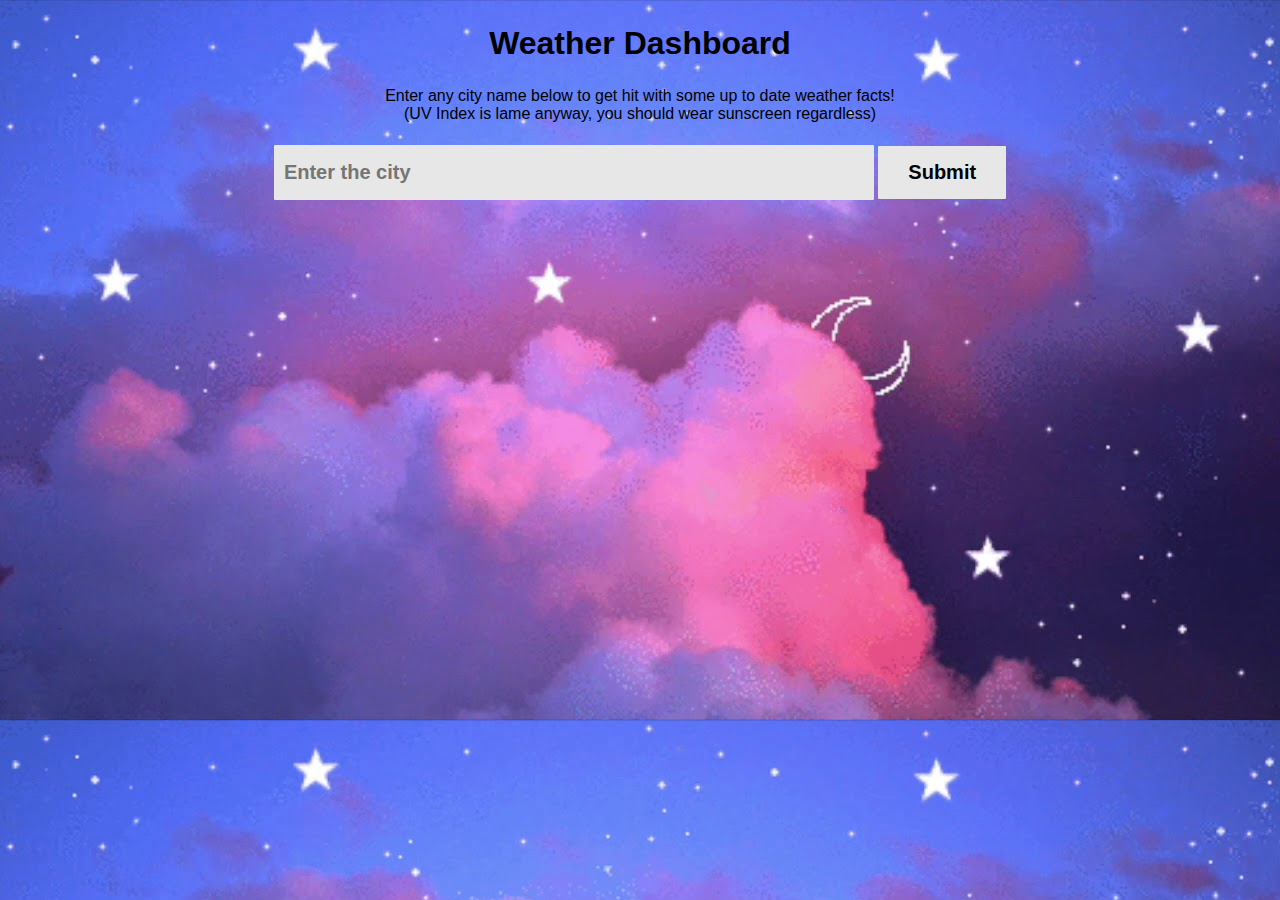
<file: index.html>
<!DOCTYPE html>
<html lang="en">

<head>
    <meta charset="UTF-8">
    <meta name="viewport" content="width=device-width, initial-scale=1.0">
    <meta http-equiv="X-UA-Compatible" content="ie=edge">
    <title>Weather Dashboard</title>
    <link rel="stylesheet" href="style.css">
</head>

<body>

    <div class="main">
        <div class="header">
            <h1>Weather Dashboard</h1>
            <p>Enter any city name below to get hit with some up to date weather facts! <br> (UV Index is lame anyway,
                you
                should wear sunscreen regardless)</p>
        </div>

        <div class="input">
            <input type="text" placeholder="Enter the city" class="input_text">
            <input type="submit" value="Submit" class="submit">
        </div>
    </div>

    <div class="container">
        <div class="card">
            <h1 class="name" id="name"></h1>
            <p class="icon"></p>
            <p class="temp"></p>
            <p class="wind"></p>
            <p class="uv"></p>
            <p class="humid"></p>
        </div>
    </div>

    <!-- OK so I set this whole section up and then couldn't figure out the javascript but it was a lot of work so please know that it was done and I really did try
    <section id="fiveDay">
        <header>
            <h2>5 - Day Forecast</h2>
        </header>
        <div class="row row-cols-1 row-cols-md-5">
            <div class="col mb-1">
                <div class="card h-100">
                    <div class="card-body">
                        <h5 class="card-title"><span id="date-1"></span></h5>
                        <p class="card-text"><img id="icon-1"></img></p>
                        <p class="card-text">Temp: <span id="tempDay-1"></span>&deg; F</p>
                        <p class="card-text">Humidity: <span id="humid-1"></span> %</p>
                    </div>
                </div>
            </div>
            <div class="col mb-1">
                <div class="card h-100">
                    <div class="card-body">
                        <h5 class="card-title"><span id="date-2"></span></h5>
                        <p class="card-text"><img id="icon-2"></img></p>
                        <p class="card-text">Temp: <span id="tempDay-2"></span>&deg; F</p>
                        <p class="card-text">Humidity: <span id="humid-2"></span> %</p>
                    </div>
                </div>
            </div>
            <div class="col mb-1">
                <div class="card h-100">
                    <div class="card-body">
                        <h5 class="card-title"><span id="date-3"></span></h5>
                        <p class="card-text"><img id="icon-3"></img></p>
                        <p class="card-text">Temp: <span id="tempDay-3"></span>&deg; F</p>
                        <p class="card-text">Humidity: <span id="humid-3"></span> %</p>
                    </div>
                </div>
            </div>
            <div class="col mb-1">
                <div class="card h-100">
                    <div class="card-body">
                        <h5 class="card-title"><span id="date-4"></span></h5>
                        <p class="card-text"><img id="icon-4"></img></p>
                        <p class="card-text">Temp: <span id="tempDay-4"></span>&deg; F</p>
                        <p class="card-text">Humidity: <span id="humid-4"></span> %</p>
                    </div>
                </div>
            </div>
            <div class="col mb-1">
                <div class="card h-100">
                    <div class="card-body">
                        <h5 class="card-title"><span id="date-5"></span></h5>
                        <p class="card-text"><img id="icon-5"></img></p>
                        <p class="card-text">Temp: <span id="tempDay-5"></span>&deg;F
                        <p>
                        <p class="card-text">Humidity: <span id="humid-5"></span>%</p>
                    </div>
                </div>
            </div>
        </div>
    </section> -->

    <script src="app.js"></script>
</body>

</html>
</file>
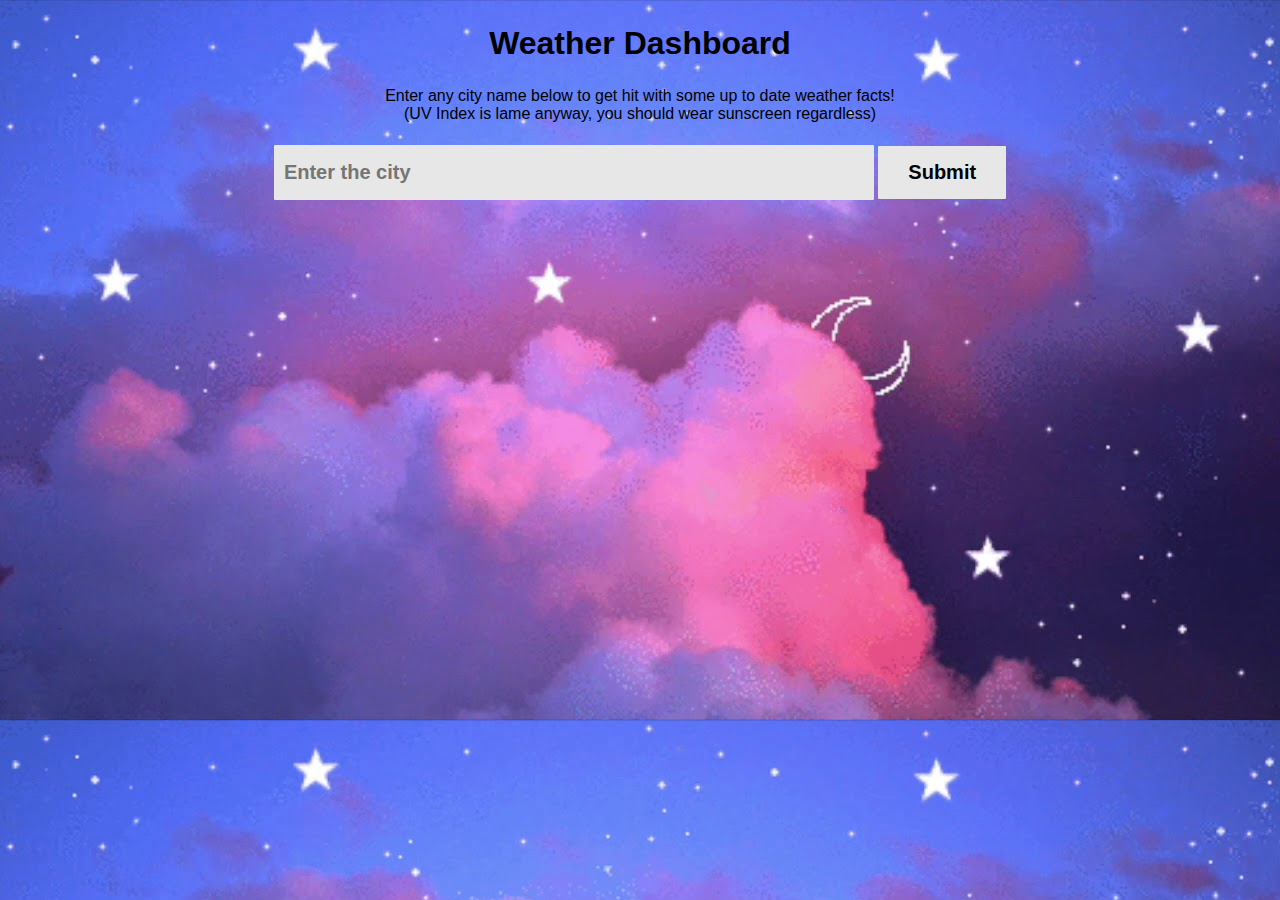
<file: ind.html>
<!DOCTYPE html>
<html lang="en">

<head>
    <meta charset="UTF-8">
    <meta name="viewport" content="width=device-width, initial-scale=1.0">
    <meta http-equiv="X-UA-Compatible" content="ie=edge">
    <title>Weather Dashboard</title>
    <link rel="stylesheet" href="style.css">
</head>

<body>

    <div class="main">
        <div class="header">
            <h1>Weather Dashboard</h1>
            <p>Enter any city name below to get hit with some up to date weather facts! <br> (UV Index is lame anyway,
                you
                should wear sunscreen regardless)</p>
        </div>

        <div class="input">
            <input type="text" placeholder="Enter the city" class="input_text">
            <input type="submit" value="Submit" class="submit">
        </div>
    </div>

    <div class="container">
        <div class="card">
            <h1 class="name" id="name"></h1>
            <p class="icon"></p>
            <p class="temp"></p>
            <p class="wind"></p>
            <p class="uv"></p>
            <p class="humid"></p>
        </div>
    </div>

    <!-- OK so I set this whole section up and then couldn't figure out the javascript but it was a lot of work so please know that it was done and I really did try
    <section id="fiveDay">
        <header>
            <h2>5 - Day Forecast</h2>
        </header>
        <div class="row row-cols-1 row-cols-md-5">
            <div class="col mb-1">
                <div class="card h-100">
                    <div class="card-body">
                        <h5 class="card-title"><span id="date-1"></span></h5>
                        <p class="card-text"><img id="icon-1"></img></p>
                        <p class="card-text">Temp: <span id="tempDay-1"></span>&deg; F</p>
                        <p class="card-text">Humidity: <span id="humid-1"></span> %</p>
                    </div>
                </div>
            </div>
            <div class="col mb-1">
                <div class="card h-100">
                    <div class="card-body">
                        <h5 class="card-title"><span id="date-2"></span></h5>
                        <p class="card-text"><img id="icon-2"></img></p>
                        <p class="card-text">Temp: <span id="tempDay-2"></span>&deg; F</p>
                        <p class="card-text">Humidity: <span id="humid-2"></span> %</p>
                    </div>
                </div>
            </div>
            <div class="col mb-1">
                <div class="card h-100">
                    <div class="card-body">
                        <h5 class="card-title"><span id="date-3"></span></h5>
                        <p class="card-text"><img id="icon-3"></img></p>
                        <p class="card-text">Temp: <span id="tempDay-3"></span>&deg; F</p>
                        <p class="card-text">Humidity: <span id="humid-3"></span> %</p>
                    </div>
                </div>
            </div>
            <div class="col mb-1">
                <div class="card h-100">
                    <div class="card-body">
                        <h5 class="card-title"><span id="date-4"></span></h5>
                        <p class="card-text"><img id="icon-4"></img></p>
                        <p class="card-text">Temp: <span id="tempDay-4"></span>&deg; F</p>
                        <p class="card-text">Humidity: <span id="humid-4"></span> %</p>
                    </div>
                </div>
            </div>
            <div class="col mb-1">
                <div class="card h-100">
                    <div class="card-body">
                        <h5 class="card-title"><span id="date-5"></span></h5>
                        <p class="card-text"><img id="icon-5"></img></p>
                        <p class="card-text">Temp: <span id="tempDay-5"></span>&deg;F
                        <p>
                        <p class="card-text">Humidity: <span id="humid-5"></span>%</p>
                    </div>
                </div>
            </div>
        </div>
    </section> -->

    <script src="app.js"></script>
</body>

</html>
</file>
<file: style.css>
*{
  margin:0;
  padding: 0;
  box-sizing: border-box;
}

body{
  font-family: "Nunito",sans-serif;
  background-image: url('back.jpg');
}


.input{
  text-align: center;
  margin: 10px auto;
}

input[type="submit"]{
  padding: 15px 30px;
  background: #e7e7e7;
  border: none;
  border-radius: 1px;
  font-family: "Nunito",sans-serif;
  font-weight:bold;
  font-size: 20px;
}

.input input[type="text"]{
  width: 600px;
  height: 55px;
  padding: 5px 10px;
  background: #e7e7e7;
  border: none;
  border-radius: 1px;
  font-family: "Nunito",sans-serif;
  font-weight:bold;
  font-size: 20px;
}

.card{
  width: 50%;
  height: 40vh;
  margin: 50px auto;
  border-radius: 2px;
}


.close{
  float: right;
  margin-top: -2px;
  cursor: pointer;
  margin-right: 20px;
}

h1{
    text-align: center;
    margin: 25px auto;
}

p{
    text-align: center;
    margin: 22px auto;
}
.card h1{
  padding: 5px 0;
  text-align: center;
}

.card p{
  text-align: center;
  margin:4px 0;
  font-size:20px;
}

.five p{
  text-align: left;
  margin:4px 0;
  font-size:20px;
}
</file>
